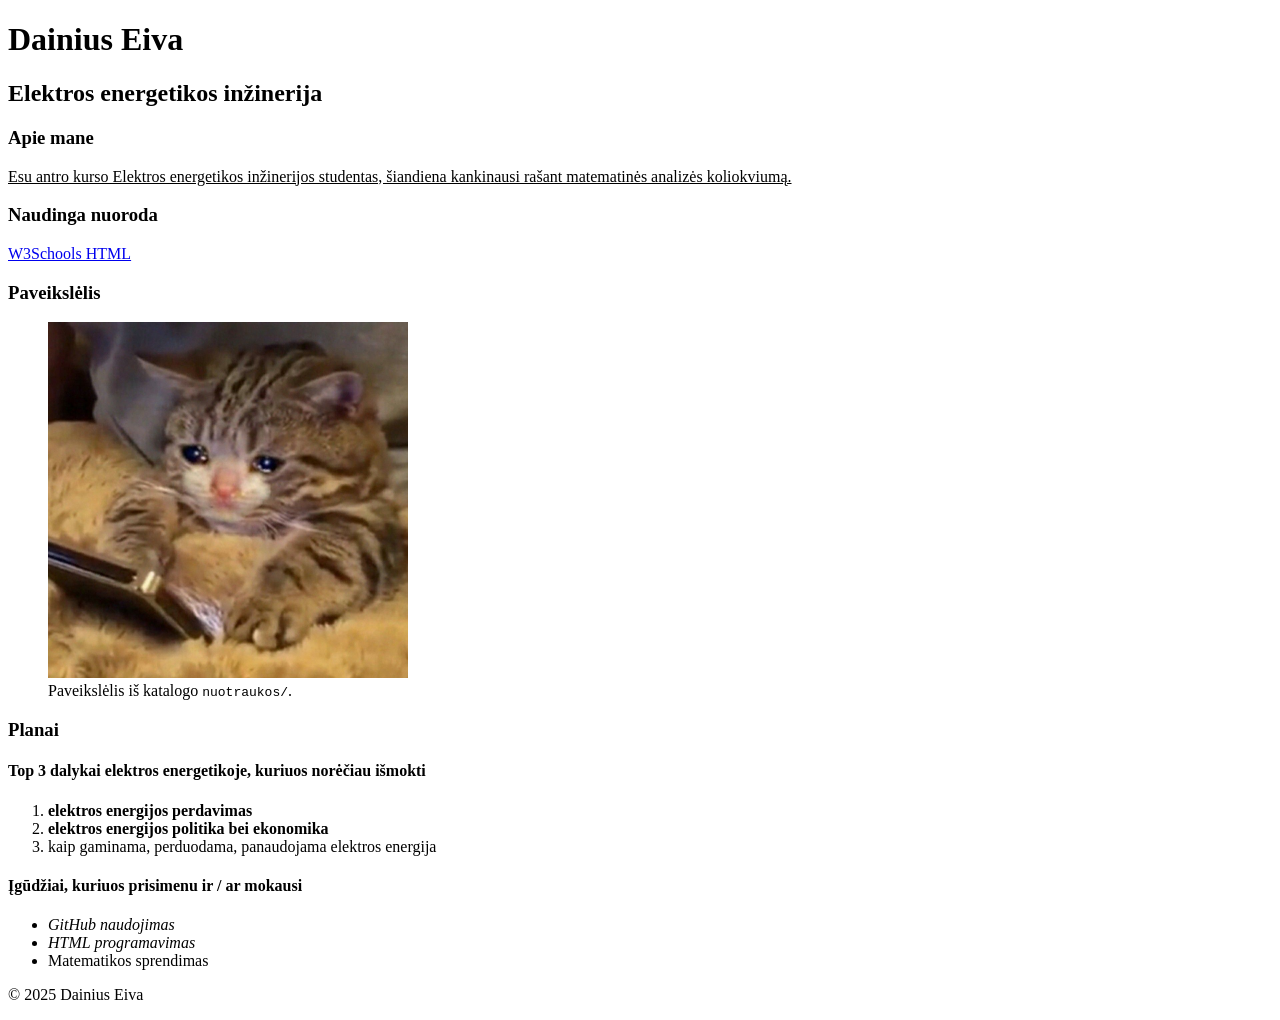
<file: index_7.html>
<!-- Dainius Eiva EEF-24 -->
<!DOCTYPE html>
<html lang="lt">
<head>
  <meta charset="UTF-8">
  <meta name="viewport" content="width=device-width, initial-scale=1.0">
  <title>Dainius Eiva</title>
</head>
<body>
  <header>
    <h1>Dainius Eiva</h1>
    <h2>Elektros energetikos inžinerija</h2>
  </header>

  <main>
    <section id="apie">
      <h3>Apie mane</h3>
      <!-- 1c -->
      <p><u>Esu antro kurso Elektros energetikos inžinerijos studentas,
        šiandiena kankinausi rašant matematinės analizės koliokviumą.</u></p>
    </section>

    <section id="nuoroda">
      <h3>Naudinga nuoroda</h3>
      <p>
        <a href="https://www.w3schools.com/html/"
           target="_blank" rel="noopener noreferrer"
           title="HTML pamokos">W3Schools HTML</a>
      </p>
    </section>

    <section id="paveikslelis">
      <h3>Paveikslėlis</h3>
      <figure>
        <img src="nuotraukos/sad%20blanket%20cat.jpg" alt="Katė po antklode" width="360">
        <figcaption>Paveikslėlis iš katalogo <code>nuotraukos/</code>.</figcaption>
      </figure>
    </section>

    <section id="sarasai">
      <h3>Planai</h3>

      <h4>Top 3 dalykai elektros energetikoje, kuriuos norėčiau išmokti</h4>
      <!-- 1a -->
      <ol>
        <li><strong>elektros energijos perdavimas</strong></li>
        <li><b>elektros energijos politika bei ekonomika</b></li>
        <li>kaip gaminama, perduodama, panaudojama elektros energija</li>
      </ol>

      <h4>Įgūdžiai, kuriuos prisimenu ir / ar mokausi</h4>
      <!-- 1b -->
      <ul>
        <li><em>GitHub naudojimas</em></li>
        <li><i>HTML programavimas</i></li>
        <li>Matematikos sprendimas</li>
      </ul>
    </section>
  </main>

  <footer>
    <p>&copy; 2025 Dainius Eiva</p>
  </footer>
</body>
</html>
</file>
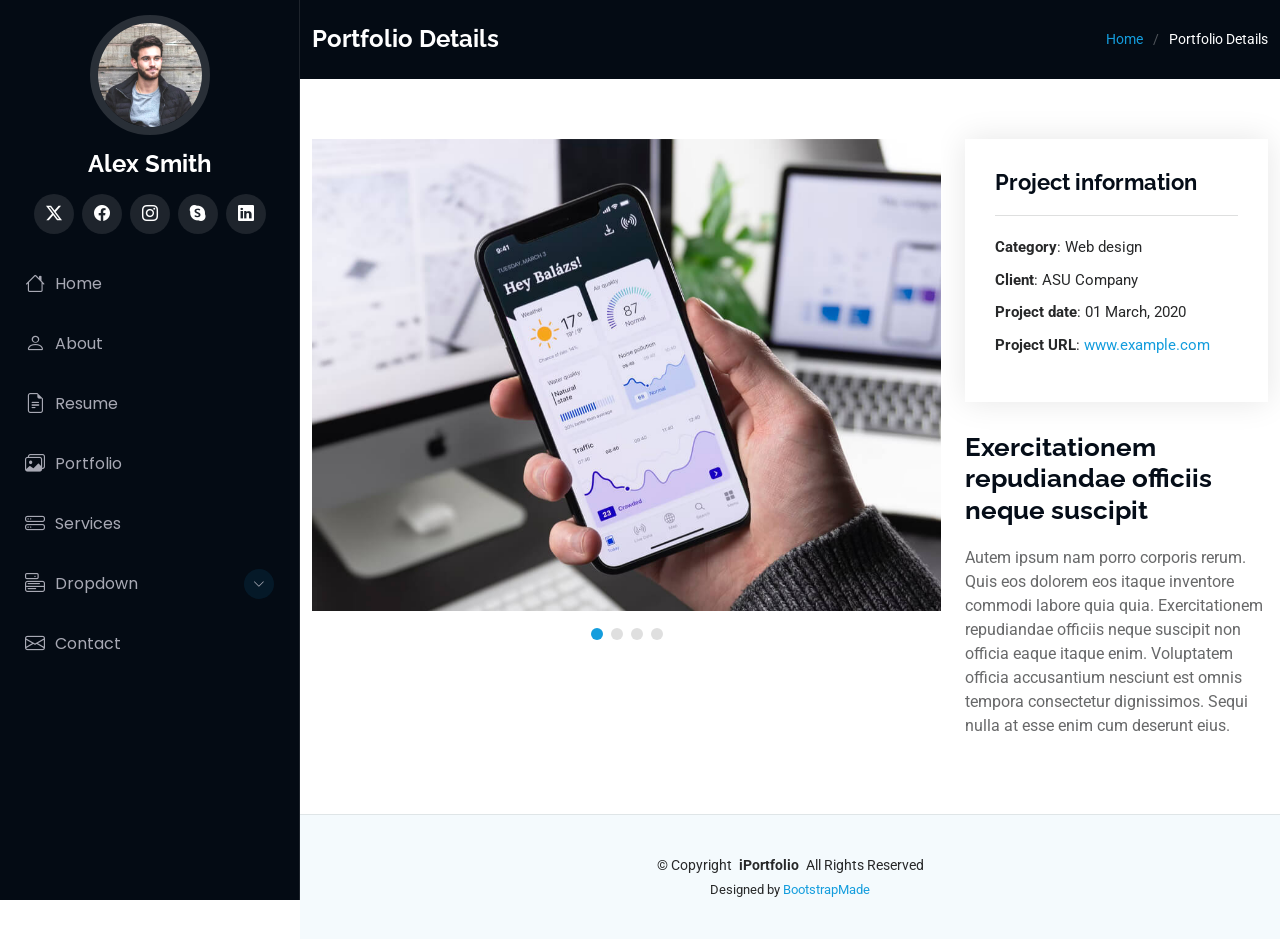
<file: portfolio-details.html>
<!DOCTYPE html>
<html lang="en">

<head>
  <meta charset="utf-8">
  <meta content="width=device-width, initial-scale=1.0" name="viewport">
  <title>Portfolio Details - iPortfolio Bootstrap Template</title>
  <meta content="" name="description">
  <meta content="" name="keywords">

  <!-- Favicons -->
  <link href="assets/img/favicon.png" rel="icon">
  <link href="assets/img/apple-touch-icon.png" rel="apple-touch-icon">

  <!-- Fonts -->
  <link href="https://fonts.googleapis.com" rel="preconnect">
  <link href="https://fonts.gstatic.com" rel="preconnect" crossorigin>
  <link href="https://fonts.googleapis.com/css2?family=Roboto:ital,wght@0,100;0,300;0,400;0,500;0,700;0,900;1,100;1,300;1,400;1,500;1,700;1,900&family=Poppins:ital,wght@0,100;0,200;0,300;0,400;0,500;0,600;0,700;0,800;0,900;1,100;1,200;1,300;1,400;1,500;1,600;1,700;1,800;1,900&family=Raleway:ital,wght@0,100;0,200;0,300;0,400;0,500;0,600;0,700;0,800;0,900;1,100;1,200;1,300;1,400;1,500;1,600;1,700;1,800;1,900&display=swap" rel="stylesheet">

  <!-- Vendor CSS Files -->
  <link href="assets/vendor/bootstrap/css/bootstrap.min.css" rel="stylesheet">
  <link href="assets/vendor/bootstrap-icons/bootstrap-icons.css" rel="stylesheet">
  <link href="assets/vendor/aos/aos.css" rel="stylesheet">
  <link href="assets/vendor/glightbox/css/glightbox.min.css" rel="stylesheet">
  <link href="assets/vendor/swiper/swiper-bundle.min.css" rel="stylesheet">

  <!-- Main CSS File -->
  <link href="assets/css/main.css" rel="stylesheet">

  <!-- =======================================================
  * Template Name: iPortfolio
  * Template URL: https://bootstrapmade.com/iportfolio-bootstrap-portfolio-websites-template/
  * Updated: Jun 29 2024 with Bootstrap v5.3.3
  * Author: BootstrapMade.com
  * License: https://bootstrapmade.com/license/
  ======================================================== -->
</head>

<body class="portfolio-details-page">

  <header id="header" class="header dark-background d-flex flex-column">
    <i class="header-toggle d-xl-none bi bi-list"></i>

    <div class="profile-img">
      <img src="assets/img/my-profile-img.jpg" alt="" class="img-fluid rounded-circle">
    </div>

    <a href="index.html" class="logo d-flex align-items-center justify-content-center">
      <!-- Uncomment the line below if you also wish to use an image logo -->
      <!-- <img src="assets/img/logo.png" alt=""> -->
      <h1 class="sitename">Alex Smith</h1>
    </a>

    <div class="social-links text-center">
      <a href="#" class="twitter"><i class="bi bi-twitter-x"></i></a>
      <a href="#" class="facebook"><i class="bi bi-facebook"></i></a>
      <a href="#" class="instagram"><i class="bi bi-instagram"></i></a>
      <a href="#" class="google-plus"><i class="bi bi-skype"></i></a>
      <a href="#" class="linkedin"><i class="bi bi-linkedin"></i></a>
    </div>

    <nav id="navmenu" class="navmenu">
      <ul>
        <li><a href="#hero"><i class="bi bi-house navicon"></i>Home</a></li>
        <li><a href="#about"><i class="bi bi-person navicon"></i> About</a></li>
        <li><a href="#resume"><i class="bi bi-file-earmark-text navicon"></i> Resume</a></li>
        <li><a href="#portfolio"><i class="bi bi-images navicon"></i> Portfolio</a></li>
        <li><a href="#services"><i class="bi bi-hdd-stack navicon"></i> Services</a></li>
        <li class="dropdown"><a href="#"><i class="bi bi-menu-button navicon"></i> <span>Dropdown</span> <i class="bi bi-chevron-down toggle-dropdown"></i></a>
          <ul>
            <li><a href="#">Dropdown 1</a></li>
            <li class="dropdown"><a href="#"><span>Deep Dropdown</span> <i class="bi bi-chevron-down toggle-dropdown"></i></a>
              <ul>
                <li><a href="#">Deep Dropdown 1</a></li>
                <li><a href="#">Deep Dropdown 2</a></li>
                <li><a href="#">Deep Dropdown 3</a></li>
                <li><a href="#">Deep Dropdown 4</a></li>
                <li><a href="#">Deep Dropdown 5</a></li>
              </ul>
            </li>
            <li><a href="#">Dropdown 2</a></li>
            <li><a href="#">Dropdown 3</a></li>
            <li><a href="#">Dropdown 4</a></li>
          </ul>
        </li>
        <li><a href="#contact"><i class="bi bi-envelope navicon"></i> Contact</a></li>
      </ul>
    </nav>

  </header>

  <main class="main">

    <!-- Page Title -->
    <div class="page-title dark-background">
      <div class="container d-lg-flex justify-content-between align-items-center">
        <h1 class="mb-2 mb-lg-0">Portfolio Details</h1>
        <nav class="breadcrumbs">
          <ol>
            <li><a href="index.html">Home</a></li>
            <li class="current">Portfolio Details</li>
          </ol>
        </nav>
      </div>
    </div><!-- End Page Title -->

    <!-- Portfolio Details Section -->
    <section id="portfolio-details" class="portfolio-details section">

      <div class="container" data-aos="fade-up" data-aos-delay="100">

        <div class="row gy-4">

          <div class="col-lg-8">
            <div class="portfolio-details-slider swiper init-swiper">

              <script type="application/json" class="swiper-config">
                {
                  "loop": true,
                  "speed": 600,
                  "autoplay": {
                    "delay": 5000
                  },
                  "slidesPerView": "auto",
                  "pagination": {
                    "el": ".swiper-pagination",
                    "type": "bullets",
                    "clickable": true
                  }
                }
              </script>

              <div class="swiper-wrapper align-items-center">

                <div class="swiper-slide">
                  <img src="assets/img/portfolio/app-1.jpg" alt="">
                </div>

                <div class="swiper-slide">
                  <img src="assets/img/portfolio/product-1.jpg" alt="">
                </div>

                <div class="swiper-slide">
                  <img src="assets/img/portfolio/branding-1.jpg" alt="">
                </div>

                <div class="swiper-slide">
                  <img src="assets/img/portfolio/books-1.jpg" alt="">
                </div>

              </div>
              <div class="swiper-pagination"></div>
            </div>
          </div>

          <div class="col-lg-4">
            <div class="portfolio-info" data-aos="fade-up" data-aos-delay="200">
              <h3>Project information</h3>
              <ul>
                <li><strong>Category</strong>: Web design</li>
                <li><strong>Client</strong>: ASU Company</li>
                <li><strong>Project date</strong>: 01 March, 2020</li>
                <li><strong>Project URL</strong>: <a href="#">www.example.com</a></li>
              </ul>
            </div>
            <div class="portfolio-description" data-aos="fade-up" data-aos-delay="300">
              <h2>Exercitationem repudiandae officiis neque suscipit</h2>
              <p>
                Autem ipsum nam porro corporis rerum. Quis eos dolorem eos itaque inventore commodi labore quia quia. Exercitationem repudiandae officiis neque suscipit non officia eaque itaque enim. Voluptatem officia accusantium nesciunt est omnis tempora consectetur dignissimos. Sequi nulla at esse enim cum deserunt eius.
              </p>
            </div>
          </div>

        </div>

      </div>

    </section><!-- /Portfolio Details Section -->

  </main>

  <footer id="footer" class="footer position-relative light-background">

    <div class="container">
      <div class="copyright text-center ">
        <p>© <span>Copyright</span> <strong class="px-1 sitename">iPortfolio</strong> <span>All Rights Reserved</span></p>
      </div>
      <div class="credits">
        <!-- All the links in the footer should remain intact. -->
        <!-- You can delete the links only if you've purchased the pro version. -->
        <!-- Licensing information: https://bootstrapmade.com/license/ -->
        <!-- Purchase the pro version with working PHP/AJAX contact form: [buy-url] -->
        Designed by <a href="https://bootstrapmade.com/">BootstrapMade</a>
      </div>
    </div>

  </footer>

  <!-- Scroll Top -->
  <a href="#" id="scroll-top" class="scroll-top d-flex align-items-center justify-content-center"><i class="bi bi-arrow-up-short"></i></a>

  <!-- Preloader -->
  <div id="preloader"></div>

  <!-- Vendor JS Files -->
  <script src="assets/vendor/bootstrap/js/bootstrap.bundle.min.js"></script>
  <script src="assets/vendor/php-email-form/validate.js"></script>
  <script src="assets/vendor/aos/aos.js"></script>
  <script src="assets/vendor/typed.js/typed.umd.js"></script>
  <script src="assets/vendor/purecounter/purecounter_vanilla.js"></script>
  <script src="assets/vendor/waypoints/noframework.waypoints.js"></script>
  <script src="assets/vendor/glightbox/js/glightbox.min.js"></script>
  <script src="assets/vendor/imagesloaded/imagesloaded.pkgd.min.js"></script>
  <script src="assets/vendor/isotope-layout/isotope.pkgd.min.js"></script>
  <script src="assets/vendor/swiper/swiper-bundle.min.js"></script>

  <!-- Main JS File -->
  <script src="assets/js/main.js"></script>

</body>

</html>
</file>
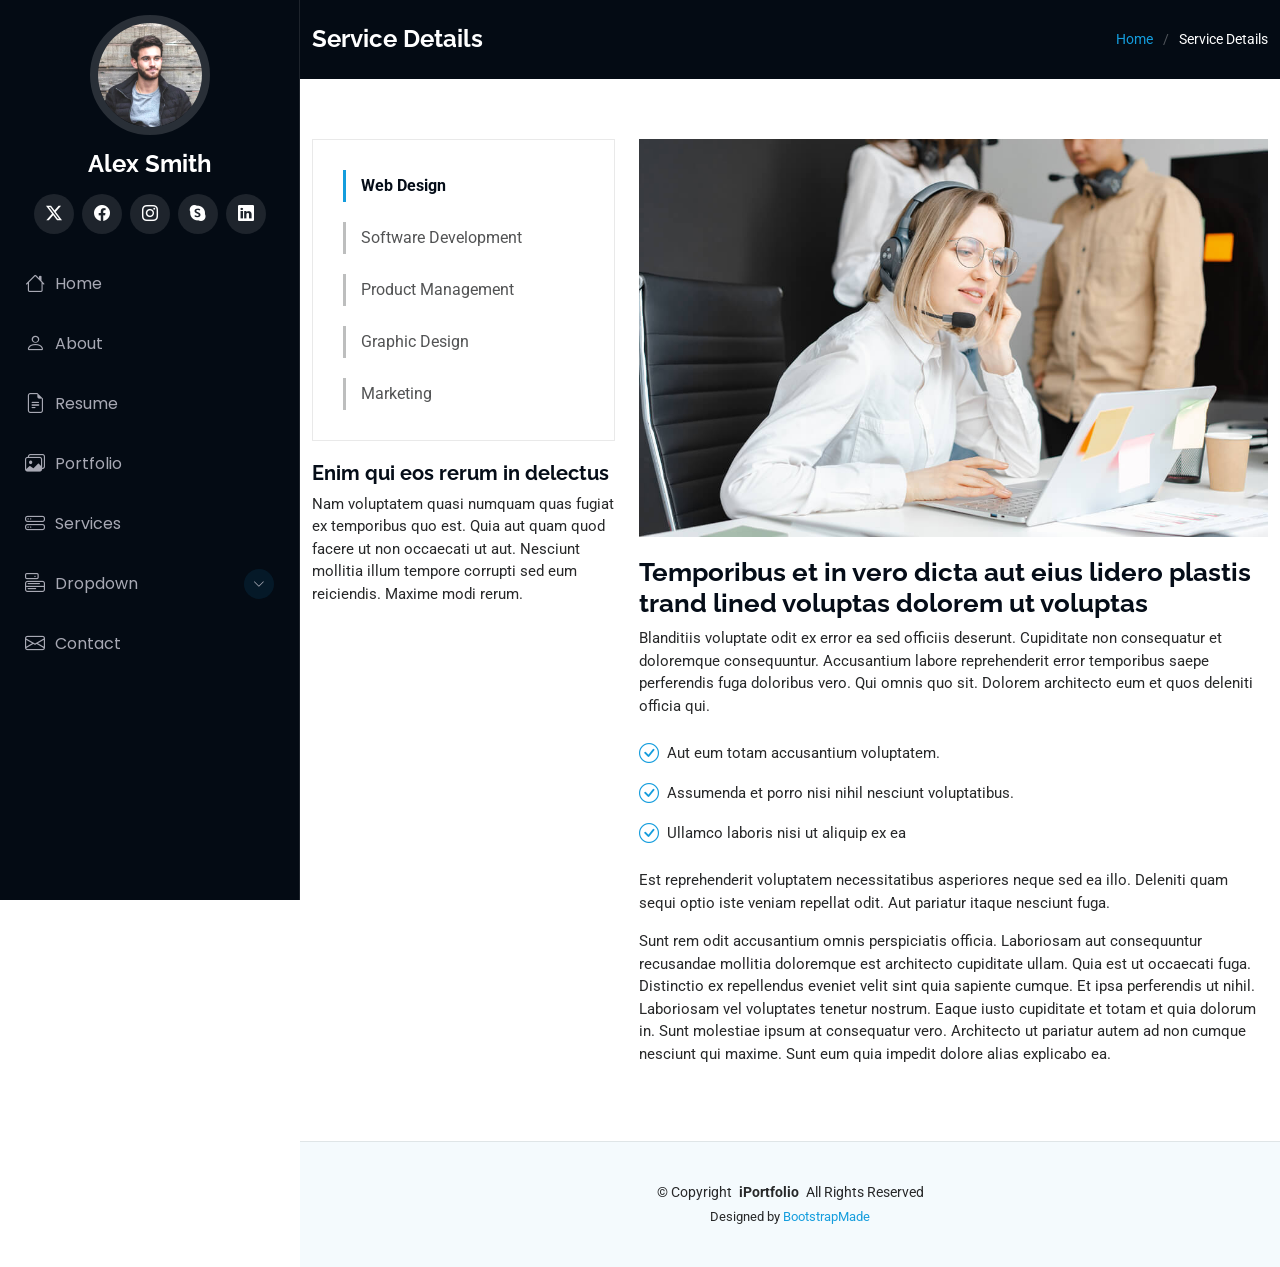
<file: service-details.html>
<!DOCTYPE html>
<html lang="en">

<head>
  <meta charset="utf-8">
  <meta content="width=device-width, initial-scale=1.0" name="viewport">
  <title>Service Details - iPortfolio Bootstrap Template</title>
  <meta content="" name="description">
  <meta content="" name="keywords">

  <!-- Favicons -->
  <link href="assets/img/favicon.png" rel="icon">
  <link href="assets/img/apple-touch-icon.png" rel="apple-touch-icon">

  <!-- Fonts -->
  <link href="https://fonts.googleapis.com" rel="preconnect">
  <link href="https://fonts.gstatic.com" rel="preconnect" crossorigin>
  <link href="https://fonts.googleapis.com/css2?family=Roboto:ital,wght@0,100;0,300;0,400;0,500;0,700;0,900;1,100;1,300;1,400;1,500;1,700;1,900&family=Poppins:ital,wght@0,100;0,200;0,300;0,400;0,500;0,600;0,700;0,800;0,900;1,100;1,200;1,300;1,400;1,500;1,600;1,700;1,800;1,900&family=Raleway:ital,wght@0,100;0,200;0,300;0,400;0,500;0,600;0,700;0,800;0,900;1,100;1,200;1,300;1,400;1,500;1,600;1,700;1,800;1,900&display=swap" rel="stylesheet">

  <!-- Vendor CSS Files -->
  <link href="assets/vendor/bootstrap/css/bootstrap.min.css" rel="stylesheet">
  <link href="assets/vendor/bootstrap-icons/bootstrap-icons.css" rel="stylesheet">
  <link href="assets/vendor/aos/aos.css" rel="stylesheet">
  <link href="assets/vendor/glightbox/css/glightbox.min.css" rel="stylesheet">
  <link href="assets/vendor/swiper/swiper-bundle.min.css" rel="stylesheet">

  <!-- Main CSS File -->
  <link href="assets/css/main.css" rel="stylesheet">

  <!-- =======================================================
  * Template Name: iPortfolio
  * Template URL: https://bootstrapmade.com/iportfolio-bootstrap-portfolio-websites-template/
  * Updated: Jun 29 2024 with Bootstrap v5.3.3
  * Author: BootstrapMade.com
  * License: https://bootstrapmade.com/license/
  ======================================================== -->
</head>

<body class="service-details-page">

  <header id="header" class="header dark-background d-flex flex-column">
    <i class="header-toggle d-xl-none bi bi-list"></i>

    <div class="profile-img">
      <img src="assets/img/my-profile-img.jpg" alt="" class="img-fluid rounded-circle">
    </div>

    <a href="index.html" class="logo d-flex align-items-center justify-content-center">
      <!-- Uncomment the line below if you also wish to use an image logo -->
      <!-- <img src="assets/img/logo.png" alt=""> -->
      <h1 class="sitename">Alex Smith</h1>
    </a>

    <div class="social-links text-center">
      <a href="#" class="twitter"><i class="bi bi-twitter-x"></i></a>
      <a href="#" class="facebook"><i class="bi bi-facebook"></i></a>
      <a href="#" class="instagram"><i class="bi bi-instagram"></i></a>
      <a href="#" class="google-plus"><i class="bi bi-skype"></i></a>
      <a href="#" class="linkedin"><i class="bi bi-linkedin"></i></a>
    </div>

    <nav id="navmenu" class="navmenu">
      <ul>
        <li><a href="#hero"><i class="bi bi-house navicon"></i>Home</a></li>
        <li><a href="#about"><i class="bi bi-person navicon"></i> About</a></li>
        <li><a href="#resume"><i class="bi bi-file-earmark-text navicon"></i> Resume</a></li>
        <li><a href="#portfolio"><i class="bi bi-images navicon"></i> Portfolio</a></li>
        <li><a href="#services"><i class="bi bi-hdd-stack navicon"></i> Services</a></li>
        <li class="dropdown"><a href="#"><i class="bi bi-menu-button navicon"></i> <span>Dropdown</span> <i class="bi bi-chevron-down toggle-dropdown"></i></a>
          <ul>
            <li><a href="#">Dropdown 1</a></li>
            <li class="dropdown"><a href="#"><span>Deep Dropdown</span> <i class="bi bi-chevron-down toggle-dropdown"></i></a>
              <ul>
                <li><a href="#">Deep Dropdown 1</a></li>
                <li><a href="#">Deep Dropdown 2</a></li>
                <li><a href="#">Deep Dropdown 3</a></li>
                <li><a href="#">Deep Dropdown 4</a></li>
                <li><a href="#">Deep Dropdown 5</a></li>
              </ul>
            </li>
            <li><a href="#">Dropdown 2</a></li>
            <li><a href="#">Dropdown 3</a></li>
            <li><a href="#">Dropdown 4</a></li>
          </ul>
        </li>
        <li><a href="#contact"><i class="bi bi-envelope navicon"></i> Contact</a></li>
      </ul>
    </nav>

  </header>

  <main class="main">

    <!-- Page Title -->
    <div class="page-title dark-background">
      <div class="container d-lg-flex justify-content-between align-items-center">
        <h1 class="mb-2 mb-lg-0">Service Details</h1>
        <nav class="breadcrumbs">
          <ol>
            <li><a href="index.html">Home</a></li>
            <li class="current">Service Details</li>
          </ol>
        </nav>
      </div>
    </div><!-- End Page Title -->

    <!-- Service Details Section -->
    <section id="service-details" class="service-details section">

      <div class="container">

        <div class="row gy-4">

          <div class="col-lg-4" data-aos="fade-up" data-aos-delay="100">
            <div class="services-list">
              <a href="#" class="active">Web Design</a>
              <a href="#">Software Development</a>
              <a href="#">Product Management</a>
              <a href="#">Graphic Design</a>
              <a href="#">Marketing</a>
            </div>

            <h4>Enim qui eos rerum in delectus</h4>
            <p>Nam voluptatem quasi numquam quas fugiat ex temporibus quo est. Quia aut quam quod facere ut non occaecati ut aut. Nesciunt mollitia illum tempore corrupti sed eum reiciendis. Maxime modi rerum.</p>
          </div>

          <div class="col-lg-8" data-aos="fade-up" data-aos-delay="200">
            <img src="assets/img/services.jpg" alt="" class="img-fluid services-img">
            <h3>Temporibus et in vero dicta aut eius lidero plastis trand lined voluptas dolorem ut voluptas</h3>
            <p>
              Blanditiis voluptate odit ex error ea sed officiis deserunt. Cupiditate non consequatur et doloremque consequuntur. Accusantium labore reprehenderit error temporibus saepe perferendis fuga doloribus vero. Qui omnis quo sit. Dolorem architecto eum et quos deleniti officia qui.
            </p>
            <ul>
              <li><i class="bi bi-check-circle"></i> <span>Aut eum totam accusantium voluptatem.</span></li>
              <li><i class="bi bi-check-circle"></i> <span>Assumenda et porro nisi nihil nesciunt voluptatibus.</span></li>
              <li><i class="bi bi-check-circle"></i> <span>Ullamco laboris nisi ut aliquip ex ea</span></li>
            </ul>
            <p>
              Est reprehenderit voluptatem necessitatibus asperiores neque sed ea illo. Deleniti quam sequi optio iste veniam repellat odit. Aut pariatur itaque nesciunt fuga.
            </p>
            <p>
              Sunt rem odit accusantium omnis perspiciatis officia. Laboriosam aut consequuntur recusandae mollitia doloremque est architecto cupiditate ullam. Quia est ut occaecati fuga. Distinctio ex repellendus eveniet velit sint quia sapiente cumque. Et ipsa perferendis ut nihil. Laboriosam vel voluptates tenetur nostrum. Eaque iusto cupiditate et totam et quia dolorum in. Sunt molestiae ipsum at consequatur vero. Architecto ut pariatur autem ad non cumque nesciunt qui maxime. Sunt eum quia impedit dolore alias explicabo ea.
            </p>
          </div>

        </div>

      </div>

    </section><!-- /Service Details Section -->

  </main>

  <footer id="footer" class="footer position-relative light-background">

    <div class="container">
      <div class="copyright text-center ">
        <p>© <span>Copyright</span> <strong class="px-1 sitename">iPortfolio</strong> <span>All Rights Reserved</span></p>
      </div>
      <div class="credits">
        <!-- All the links in the footer should remain intact. -->
        <!-- You can delete the links only if you've purchased the pro version. -->
        <!-- Licensing information: https://bootstrapmade.com/license/ -->
        <!-- Purchase the pro version with working PHP/AJAX contact form: [buy-url] -->
        Designed by <a href="https://bootstrapmade.com/">BootstrapMade</a>
      </div>
    </div>

  </footer>

  <!-- Scroll Top -->
  <a href="#" id="scroll-top" class="scroll-top d-flex align-items-center justify-content-center"><i class="bi bi-arrow-up-short"></i></a>

  <!-- Preloader -->
  <div id="preloader"></div>

  <!-- Vendor JS Files -->
  <script src="assets/vendor/bootstrap/js/bootstrap.bundle.min.js"></script>
  <script src="assets/vendor/php-email-form/validate.js"></script>
  <script src="assets/vendor/aos/aos.js"></script>
  <script src="assets/vendor/typed.js/typed.umd.js"></script>
  <script src="assets/vendor/purecounter/purecounter_vanilla.js"></script>
  <script src="assets/vendor/waypoints/noframework.waypoints.js"></script>
  <script src="assets/vendor/glightbox/js/glightbox.min.js"></script>
  <script src="assets/vendor/imagesloaded/imagesloaded.pkgd.min.js"></script>
  <script src="assets/vendor/isotope-layout/isotope.pkgd.min.js"></script>
  <script src="assets/vendor/swiper/swiper-bundle.min.js"></script>

  <!-- Main JS File -->
  <script src="assets/js/main.js"></script>

</body>

</html>
</file>
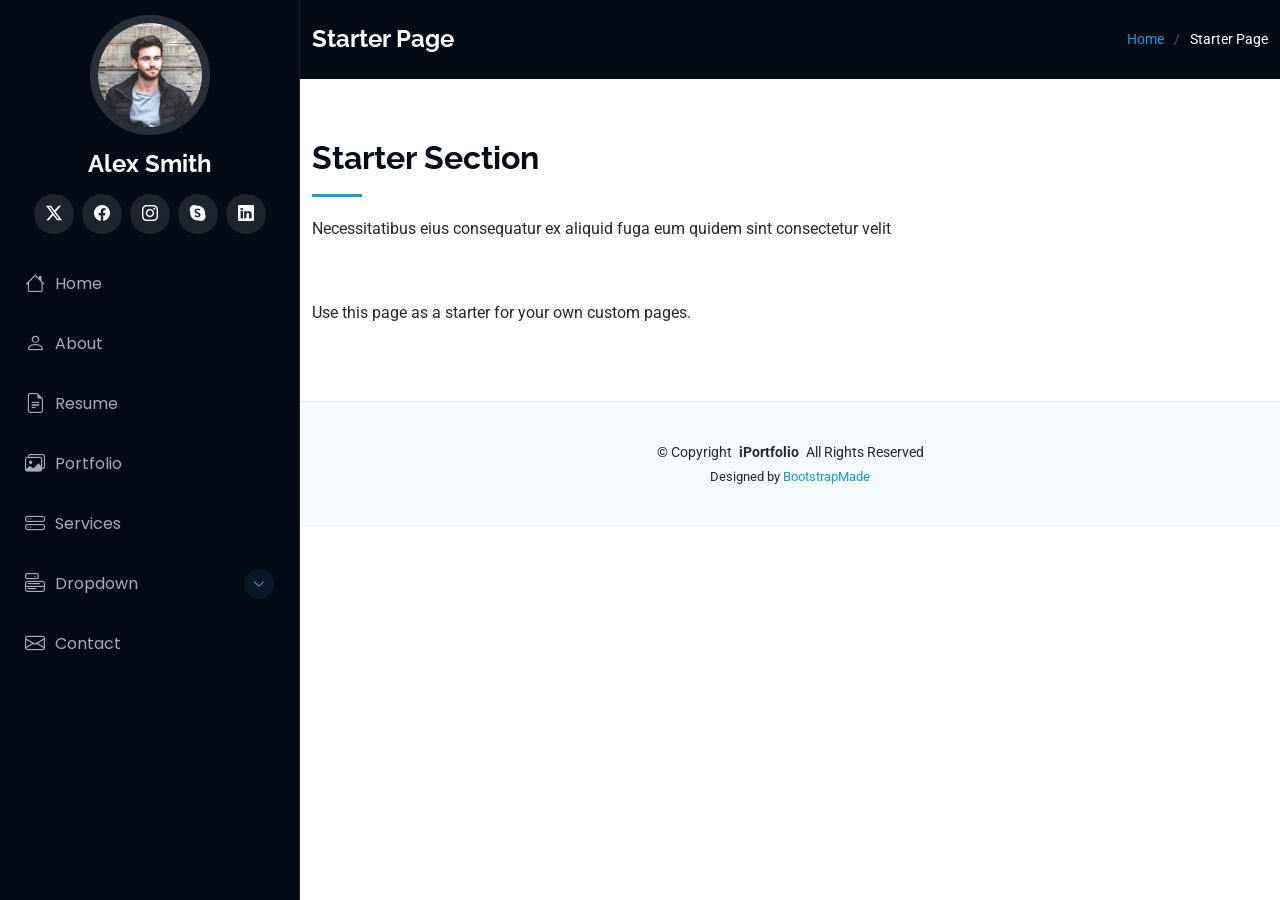
<file: starter-page.html>
<!DOCTYPE html>
<html lang="en">

<head>
  <meta charset="utf-8">
  <meta content="width=device-width, initial-scale=1.0" name="viewport">
  <title>Starter Page - iPortfolio Bootstrap Template</title>
  <meta content="" name="description">
  <meta content="" name="keywords">

  <!-- Favicons -->
  <link href="assets/img/favicon.png" rel="icon">
  <link href="assets/img/apple-touch-icon.png" rel="apple-touch-icon">

  <!-- Fonts -->
  <link href="https://fonts.googleapis.com" rel="preconnect">
  <link href="https://fonts.gstatic.com" rel="preconnect" crossorigin>
  <link href="https://fonts.googleapis.com/css2?family=Roboto:ital,wght@0,100;0,300;0,400;0,500;0,700;0,900;1,100;1,300;1,400;1,500;1,700;1,900&family=Poppins:ital,wght@0,100;0,200;0,300;0,400;0,500;0,600;0,700;0,800;0,900;1,100;1,200;1,300;1,400;1,500;1,600;1,700;1,800;1,900&family=Raleway:ital,wght@0,100;0,200;0,300;0,400;0,500;0,600;0,700;0,800;0,900;1,100;1,200;1,300;1,400;1,500;1,600;1,700;1,800;1,900&display=swap" rel="stylesheet">

  <!-- Vendor CSS Files -->
  <link href="assets/vendor/bootstrap/css/bootstrap.min.css" rel="stylesheet">
  <link href="assets/vendor/bootstrap-icons/bootstrap-icons.css" rel="stylesheet">
  <link href="assets/vendor/aos/aos.css" rel="stylesheet">
  <link href="assets/vendor/glightbox/css/glightbox.min.css" rel="stylesheet">
  <link href="assets/vendor/swiper/swiper-bundle.min.css" rel="stylesheet">

  <!-- Main CSS File -->
  <link href="assets/css/main.css" rel="stylesheet">

  <!-- =======================================================
  * Template Name: iPortfolio
  * Template URL: https://bootstrapmade.com/iportfolio-bootstrap-portfolio-websites-template/
  * Updated: Jun 29 2024 with Bootstrap v5.3.3
  * Author: BootstrapMade.com
  * License: https://bootstrapmade.com/license/
  ======================================================== -->
</head>

<body class="starter-page-page">

  <header id="header" class="header dark-background d-flex flex-column">
    <i class="header-toggle d-xl-none bi bi-list"></i>

    <div class="profile-img">
      <img src="assets/img/my-profile-img.jpg" alt="" class="img-fluid rounded-circle">
    </div>

    <a href="index.html" class="logo d-flex align-items-center justify-content-center">
      <!-- Uncomment the line below if you also wish to use an image logo -->
      <!-- <img src="assets/img/logo.png" alt=""> -->
      <h1 class="sitename">Alex Smith</h1>
    </a>

    <div class="social-links text-center">
      <a href="#" class="twitter"><i class="bi bi-twitter-x"></i></a>
      <a href="#" class="facebook"><i class="bi bi-facebook"></i></a>
      <a href="#" class="instagram"><i class="bi bi-instagram"></i></a>
      <a href="#" class="google-plus"><i class="bi bi-skype"></i></a>
      <a href="#" class="linkedin"><i class="bi bi-linkedin"></i></a>
    </div>

    <nav id="navmenu" class="navmenu">
      <ul>
        <li><a href="#hero"><i class="bi bi-house navicon"></i>Home</a></li>
        <li><a href="#about"><i class="bi bi-person navicon"></i> About</a></li>
        <li><a href="#resume"><i class="bi bi-file-earmark-text navicon"></i> Resume</a></li>
        <li><a href="#portfolio"><i class="bi bi-images navicon"></i> Portfolio</a></li>
        <li><a href="#services"><i class="bi bi-hdd-stack navicon"></i> Services</a></li>
        <li class="dropdown"><a href="#"><i class="bi bi-menu-button navicon"></i> <span>Dropdown</span> <i class="bi bi-chevron-down toggle-dropdown"></i></a>
          <ul>
            <li><a href="#">Dropdown 1</a></li>
            <li class="dropdown"><a href="#"><span>Deep Dropdown</span> <i class="bi bi-chevron-down toggle-dropdown"></i></a>
              <ul>
                <li><a href="#">Deep Dropdown 1</a></li>
                <li><a href="#">Deep Dropdown 2</a></li>
                <li><a href="#">Deep Dropdown 3</a></li>
                <li><a href="#">Deep Dropdown 4</a></li>
                <li><a href="#">Deep Dropdown 5</a></li>
              </ul>
            </li>
            <li><a href="#">Dropdown 2</a></li>
            <li><a href="#">Dropdown 3</a></li>
            <li><a href="#">Dropdown 4</a></li>
          </ul>
        </li>
        <li><a href="#contact"><i class="bi bi-envelope navicon"></i> Contact</a></li>
      </ul>
    </nav>

  </header>

  <main class="main">

    <!-- Page Title -->
    <div class="page-title dark-background">
      <div class="container d-lg-flex justify-content-between align-items-center">
        <h1 class="mb-2 mb-lg-0">Starter Page</h1>
        <nav class="breadcrumbs">
          <ol>
            <li><a href="index.html">Home</a></li>
            <li class="current">Starter Page</li>
          </ol>
        </nav>
      </div>
    </div><!-- End Page Title -->

    <!-- Starter Section Section -->
    <section id="starter-section" class="starter-section section">

      <!-- Section Title -->
      <div class="container section-title" data-aos="fade-up">
        <h2>Starter Section</h2>
        <p>Necessitatibus eius consequatur ex aliquid fuga eum quidem sint consectetur velit</p>
      </div><!-- End Section Title -->

      <div class="container" data-aos="fade-up">
        <p>Use this page as a starter for your own custom pages.</p>
      </div>

    </section><!-- /Starter Section Section -->

  </main>

  <footer id="footer" class="footer position-relative light-background">

    <div class="container">
      <div class="copyright text-center ">
        <p>© <span>Copyright</span> <strong class="px-1 sitename">iPortfolio</strong> <span>All Rights Reserved</span></p>
      </div>
      <div class="credits">
        <!-- All the links in the footer should remain intact. -->
        <!-- You can delete the links only if you've purchased the pro version. -->
        <!-- Licensing information: https://bootstrapmade.com/license/ -->
        <!-- Purchase the pro version with working PHP/AJAX contact form: [buy-url] -->
        Designed by <a href="https://bootstrapmade.com/">BootstrapMade</a>
      </div>
    </div>

  </footer>

  <!-- Scroll Top -->
  <a href="#" id="scroll-top" class="scroll-top d-flex align-items-center justify-content-center"><i class="bi bi-arrow-up-short"></i></a>

  <!-- Preloader -->
  <div id="preloader"></div>

  <!-- Vendor JS Files -->
  <script src="assets/vendor/bootstrap/js/bootstrap.bundle.min.js"></script>
  <script src="assets/vendor/php-email-form/validate.js"></script>
  <script src="assets/vendor/aos/aos.js"></script>
  <script src="assets/vendor/typed.js/typed.umd.js"></script>
  <script src="assets/vendor/purecounter/purecounter_vanilla.js"></script>
  <script src="assets/vendor/waypoints/noframework.waypoints.js"></script>
  <script src="assets/vendor/glightbox/js/glightbox.min.js"></script>
  <script src="assets/vendor/imagesloaded/imagesloaded.pkgd.min.js"></script>
  <script src="assets/vendor/isotope-layout/isotope.pkgd.min.js"></script>
  <script src="assets/vendor/swiper/swiper-bundle.min.js"></script>

  <!-- Main JS File -->
  <script src="assets/js/main.js"></script>

</body>

</html>
</file>
<file: assets/css/main.css>
/**
* Template Name: iPortfolio
* Template URL: https://bootstrapmade.com/iportfolio-bootstrap-portfolio-websites-template/
* Updated: Jun 29 2024 with Bootstrap v5.3.3
* Author: BootstrapMade.com
* License: https://bootstrapmade.com/license/
*/

/*--------------------------------------------------------------
# Font & Color Variables
# Help: https://bootstrapmade.com/color-system/
--------------------------------------------------------------*/
/* Fonts */
:root {
  --default-font: "Roboto",  system-ui, -apple-system, "Segoe UI", Roboto, "Helvetica Neue", Arial, "Noto Sans", "Liberation Sans", sans-serif, "Apple Color Emoji", "Segoe UI Emoji", "Segoe UI Symbol", "Noto Color Emoji";
  --heading-font: "Raleway",  sans-serif;
  --nav-font: "Poppins",  sans-serif;
}

/* Global Colors - The following color variables are used throughout the website. Updating them here will change the color scheme of the entire website */
:root { 
  --background-color: #ffffff; /* Background color for the entire website, including individual sections */
  --default-color: #272829; /* Default color used for the majority of the text content across the entire website */
  --heading-color: #050d18; /* Color for headings, subheadings and title throughout the website */
  --accent-color: #149ddd; /* Accent color that represents your brand on the website. It's used for buttons, links, and other elements that need to stand out */
  --surface-color: #ffffff; /* The surface color is used as a background of boxed elements within sections, such as cards, icon boxes, or other elements that require a visual separation from the global background. */
  --contrast-color: #ffffff; /* Contrast color for text, ensuring readability against backgrounds of accent, heading, or default colors. */
}

/* Nav Menu Colors - The following color variables are used specifically for the navigation menu. They are separate from the global colors to allow for more customization options */
:root {
  --nav-color: #a8a9b4;  /* The default color of the main navmenu links */
  --nav-hover-color: #ffffff; /* Applied to main navmenu links when they are hovered over or active */
  --nav-mobile-background-color: #040b14; /* Used as the background color for mobile navigation menu */
  --nav-dropdown-background-color: #040b14; /* Used as the background color for dropdown items that appear when hovering over primary navigation items */
  --nav-dropdown-color: #a8a9b4; /* Used for navigation links of the dropdown items in the navigation menu. */
  --nav-dropdown-hover-color: #ffffff; /* Similar to --nav-hover-color, this color is applied to dropdown navigation links when they are hovered over. */
}

/* Color Presets - These classes override global colors when applied to any section or element, providing reuse of the sam color scheme. */

.light-background {
  --background-color: #f4fafd;
  --surface-color: #ffffff;
}

.dark-background {
  --background-color: #040b14;
  --default-color: #ffffff;
  --heading-color: #ffffff;
  --surface-color: #151f2b;
  --contrast-color: #ffffff;
}

/* Smooth scroll */
:root {
  scroll-behavior: smooth;
}

/*--------------------------------------------------------------
# General Styling & Shared Classes
--------------------------------------------------------------*/
body {
  color: var(--default-color);
  background-color: var(--background-color);
  font-family: var(--default-font);
}

a {
  color: var(--accent-color);
  text-decoration: none;
  transition: 0.3s;
}

a:hover {
  color: color-mix(in srgb, var(--accent-color), transparent 25%);
  text-decoration: none;
}

h1,
h2,
h3,
h4,
h5,
h6 {
  color: var(--heading-color);
  font-family: var(--heading-font);
}

/* PHP Email Form Messages
------------------------------*/
.php-email-form .error-message {
  display: none;
  background: #df1529;
  color: #ffffff;
  text-align: left;
  padding: 15px;
  margin-bottom: 24px;
  font-weight: 600;
}

.php-email-form .sent-message {
  display: none;
  color: #ffffff;
  background: #059652;
  text-align: center;
  padding: 15px;
  margin-bottom: 24px;
  font-weight: 600;
}

.php-email-form .loading {
  display: none;
  background: var(--surface-color);
  text-align: center;
  padding: 15px;
  margin-bottom: 24px;
}

.php-email-form .loading:before {
  content: "";
  display: inline-block;
  border-radius: 50%;
  width: 24px;
  height: 24px;
  margin: 0 10px -6px 0;
  border: 3px solid var(--accent-color);
  border-top-color: var(--surface-color);
  animation: php-email-form-loading 1s linear infinite;
}

@keyframes php-email-form-loading {
  0% {
    transform: rotate(0deg);
  }

  100% {
    transform: rotate(360deg);
  }
}

/*--------------------------------------------------------------
# Global Header
--------------------------------------------------------------*/
.header {
  color: var(--default-color);
  background-color: var(--background-color);
  position: fixed;
  top: 0;
  left: 0;
  bottom: 0;
  padding: 0 15px;
  width: 300px;
  transition: all ease-in-out 0.3s;
  overflow-y: auto;
  z-index: 997;
  border-right: 1px solid color-mix(in srgb, var(--default-color), transparent 90%);
}

.header .profile-img img {
  margin: 15px auto;
  display: block;
  width: 120px;
  border: 8px solid color-mix(in srgb, var(--default-color), transparent 85%);
}

.header .logo {
  line-height: 1;
  margin-bottom: 15px;
}

.header .logo img {
  max-height: 32px;
  margin-right: 8px;
}

.header .logo h1 {
  font-size: 24px;
  margin: 0;
  font-weight: 700;
  color: var(--heading-color);
}

.header .social-links {
  margin: 0 0 20px 0;
}

.header .social-links a {
  font-size: 16px;
  display: inline-flex;
  align-items: center;
  justify-content: center;
  background: color-mix(in srgb, var(--default-color), transparent 90%);
  color: var(--default-color);
  margin: 0 2px;
  border-radius: 50%;
  text-align: center;
  width: 40px;
  height: 40px;
  transition: 0.3s;
}

.header .social-links a:hover {
  color: var(--contrast-color);
  background: var(--accent-color);
}

@media (min-width: 1200px) {

  .header~main,
  .header~#footer {
    margin-left: 300px;
  }
}

@media (max-width: 1199px) {
  .header {
    left: -100%;
  }
}

.header.header-show {
  left: 0;
}

.header .header-toggle {
  color: var(--contrast-color);
  background-color: var(--accent-color);
  font-size: 22px;
  display: flex;
  align-items: center;
  justify-content: center;
  width: 40px;
  height: 40px;
  border-radius: 50%;
  cursor: pointer;
  position: fixed;
  top: 15px;
  right: 15px;
  z-index: 9999;
  transition: background-color 0.3s;
}

.header .header-toggle:hover {
  color: var(--contrast-color);
  background-color: color-mix(in srgb, var(--accent-color) 90%, white 15%);
}

/*--------------------------------------------------------------
# Navigation Menu
--------------------------------------------------------------*/
.mobile-nav-toggle {
  display: none;
}

.navmenu {
  padding: 0;
  z-index: 9997;
}

.navmenu ul {
  list-style: none;
  padding: 0 0 20px 0;
  margin: 0;
}

.navmenu a,
.navmenu a:focus {
  color: var(--nav-color);
  padding: 15px 10px;
  font-family: var(--nav-font);
  font-size: 16px;
  font-weight: 400;
  display: flex;
  align-items: center;
  white-space: nowrap;
  transition: 0.3s;
  width: 100%;
}

.navmenu a .navicon,
.navmenu a:focus .navicon {
  font-size: 20px;
  margin-right: 10px;
}

.navmenu a .toggle-dropdown,
.navmenu a:focus .toggle-dropdown {
  font-size: 12px;
  line-height: 0;
  margin-left: auto;
  width: 30px;
  height: 30px;
  display: flex;
  align-items: center;
  justify-content: center;
  border-radius: 50%;
  transition: 0.3s;
  flex-shrink: 0;
  background-color: color-mix(in srgb, var(--accent-color), transparent 90%);
}

.navmenu a .toggle-dropdown:hover,
.navmenu a:focus .toggle-dropdown:hover {
  background-color: var(--accent-color);
  color: var(--contrast-color);
}

.navmenu a:hover,
.navmenu .active,
.navmenu .active:focus {
  color: var(--nav-hover-color);
}

.navmenu a:hover .navicon,
.navmenu .active .navicon,
.navmenu .active:focus .navicon {
  color: var(--accent-color);
}

.navmenu .active .toggle-dropdown,
.navmenu .active:focus .toggle-dropdown {
  background-color: var(--accent-color);
  color: var(--contrast-color);
  transform: rotate(180deg);
}

.navmenu .dropdown {
  display: block;
}

.navmenu .dropdown a,
.navmenu .dropdown a:focus {
  color: --nav-dropdown-color;
}

.navmenu .dropdown a:hover,
.navmenu .dropdown .active,
.navmenu .dropdown .active:focus {
  color: var(--nav-dropdown-hover-color);
}

.navmenu .dropdown ul {
  position: static;
  display: none;
  z-index: 99;
  padding: 5px 10px;
  margin: 5px 10px;
  background-color: var(--nav-dropdown-background-color);
  border: 1px solid color-mix(in srgb, var(--default-color), transparent 90%);
  box-shadow: none;
  transition: all 0.5s ease-in-out;
}

.navmenu .dropdown ul ul {
  background-color: rgba(33, 37, 41, 0.1);
}

.navmenu .dropdown>.dropdown-active {
  display: block;
  background-color: rgba(33, 37, 41, 0.03);
}

/*--------------------------------------------------------------
# Global Footer
--------------------------------------------------------------*/
.footer {
  color: var(--default-color);
  background-color: var(--background-color);
  font-size: 14px;
  padding: 40px 0;
  position: relative;
  border-top: 1px solid color-mix(in srgb, var(--default-color), transparent 90%);
}

.footer .copyright p {
  margin-bottom: 0;
}

.footer .credits {
  margin-top: 4px;
  font-size: 13px;
  text-align: center;
}

/*--------------------------------------------------------------
# Preloader
--------------------------------------------------------------*/
#preloader {
  position: fixed;
  inset: 0;
  z-index: 999999;
  overflow: hidden;
  background: var(--background-color);
  transition: all 0.6s ease-out;
}

#preloader:before {
  content: "";
  position: fixed;
  top: calc(50% - 30px);
  left: calc(50% - 30px);
  border: 6px solid #ffffff;
  border-color: var(--accent-color) transparent var(--accent-color) transparent;
  border-radius: 50%;
  width: 60px;
  height: 60px;
  animation: animate-preloader 1.5s linear infinite;
}

@keyframes animate-preloader {
  0% {
    transform: rotate(0deg);
  }

  100% {
    transform: rotate(360deg);
  }
}

/*--------------------------------------------------------------
# Scroll Top Button
--------------------------------------------------------------*/
.scroll-top {
  position: fixed;
  visibility: hidden;
  opacity: 0;
  right: 15px;
  bottom: -15px;
  z-index: 99999;
  background-color: var(--accent-color);
  width: 44px;
  height: 44px;
  border-radius: 50px;
  transition: all 0.4s;
}

.scroll-top i {
  font-size: 24px;
  color: var(--contrast-color);
  line-height: 0;
}

.scroll-top:hover {
  background-color: color-mix(in srgb, var(--accent-color), transparent 20%);
  color: var(--contrast-color);
}

.scroll-top.active {
  visibility: visible;
  opacity: 1;
  bottom: 15px;
}

/*--------------------------------------------------------------
# Disable aos animation delay on mobile devices
--------------------------------------------------------------*/
@media screen and (max-width: 768px) {
  [data-aos-delay] {
    transition-delay: 0 !important;
  }
}

/*--------------------------------------------------------------
# Global Page Titles & Breadcrumbs
--------------------------------------------------------------*/
.page-title {
  color: var(--default-color);
  background-color: var(--background-color);
  padding: 25px 0;
  position: relative;
}

.page-title h1 {
  font-size: 24px;
  font-weight: 700;
}

.page-title .breadcrumbs ol {
  display: flex;
  flex-wrap: wrap;
  list-style: none;
  padding: 0;
  margin: 0;
  font-size: 14px;
  font-weight: 400;
}

.page-title .breadcrumbs ol li+li {
  padding-left: 10px;
}

.page-title .breadcrumbs ol li+li::before {
  content: "/";
  display: inline-block;
  padding-right: 10px;
  color: color-mix(in srgb, var(--default-color), transparent 70%);
}

/*--------------------------------------------------------------
# Global Sections
--------------------------------------------------------------*/
section,
.section {
  color: var(--default-color);
  background-color: var(--background-color);
  padding: 60px 0;
  overflow: clip;
}

/*--------------------------------------------------------------
# Global Section Titles
--------------------------------------------------------------*/
.section-title {
  padding-bottom: 60px;
  position: relative;
}

.section-title h2 {
  font-size: 32px;
  font-weight: 700;
  margin-bottom: 20px;
  padding-bottom: 20px;
  position: relative;
}

.section-title h2:after {
  content: "";
  position: absolute;
  display: block;
  width: 50px;
  height: 3px;
  background: var(--accent-color);
  left: 0;
  bottom: 0;
}

.section-title p {
  margin-bottom: 0;
}

/*--------------------------------------------------------------
# Hero Section
--------------------------------------------------------------*/
.hero {
  width: 100%;
  min-height: 100vh;
  position: relative;
  padding: 80px 0;
  display: flex;
  align-items: center;
  justify-content: center;
}

.hero img {
  position: absolute;
  inset: 0;
  display: block;
  width: 100%;
  height: 100%;
  object-fit: cover;
  z-index: 1;
}

.hero:before {
  content: "";
  background: color-mix(in srgb, var(--background-color), transparent 70%);
  position: absolute;
  inset: 0;
  z-index: 2;
}

.hero .container {
  position: relative;
  z-index: 3;
}

.hero h2 {
  margin: 0;
  font-size: 64px;
  font-weight: 700;
}

.hero p {
  margin: 5px 0 0 0;
  font-size: 26px;
}

.hero p span {
  letter-spacing: 1px;
  border-bottom: 2px solid var(--accent-color);
}

.hero .social-links {
  margin-top: 25px;
}

.hero .social-links a {
  font-size: 24px;
  display: inline-block;
  color: color-mix(in srgb, var(--default-color), transparent 50%);
  line-height: 1;
  margin-right: 20px;
  transition: 0.3s;
}

.hero .social-links a:hover {
  color: var(--accent-color);
}

@media (max-width: 768px) {
  .hero h2 {
    font-size: 32px;
  }

  .hero p {
    font-size: 20px;
  }
}

/*--------------------------------------------------------------
# About Section
--------------------------------------------------------------*/
.about .content h2 {
  font-weight: 700;
  font-size: 24px;
}

.about .content ul {
  list-style: none;
  padding: 0;
}

.about .content ul li {
  margin-bottom: 20px;
  display: flex;
  align-items: center;
}

.about .content ul strong {
  margin-right: 10px;
}

.about .content ul i {
  font-size: 16px;
  margin-right: 5px;
  color: var(--accent-color);
  line-height: 0;
}

/*--------------------------------------------------------------
# Stats Section
--------------------------------------------------------------*/
.stats .stats-item {
  padding: 30px;
  width: 100%;
}

.stats .stats-item i {
  color: var(--accent-color);
  display: block;
  font-size: 44px;
  float: left;
  line-height: 0;
}

.stats .stats-item .purecounter {
  color: var(--heading-color);
  font-size: 48px;
  line-height: 40px;
  display: block;
  font-weight: 700;
  margin-left: 60px;
}

.stats .stats-item p {
  color: color-mix(in srgb, var(--default-color), transparent 40%);
  padding: 15px 0 0 0;
  margin: 0 0 0 60px;
  font-family: var(--heading-font);
  font-size: 14px;
}

/*--------------------------------------------------------------
# Skills Section
--------------------------------------------------------------*/
.skills .progress {
  height: 60px;
  display: block;
  background: none;
  border-radius: 0;
}

.skills .progress .skill {
  color: var(--heading-color);
  padding: 0;
  margin: 0 0 6px 0;
  text-transform: uppercase;
  display: block;
  font-weight: 600;
  font-family: var(--heading-font);
}

.skills .progress .skill .val {
  float: right;
  font-style: normal;
}

.skills .progress-bar-wrap {
  background: color-mix(in srgb, var(--default-color), transparent 90%);
  height: 10px;
}

.skills .progress-bar {
  width: 1px;
  height: 10px;
  transition: 0.9s;
  background-color: var(--accent-color);
}

/*--------------------------------------------------------------
# Resume Section
--------------------------------------------------------------*/
.resume .resume-title {
  color: var(--heading-color);
  font-size: 26px;
  font-weight: 700;
  margin-top: 20px;
  margin-bottom: 20px;
}

.resume .resume-item {
  padding: 0 0 20px 20px;
  margin-top: -2px;
  border-left: 2px solid var(--accent-color);
  position: relative;
}

.resume .resume-item h4 {
  line-height: 18px;
  font-size: 18px;
  font-weight: 600;
  text-transform: uppercase;
  color: color-mix(in srgb, var(--default-color), transparent 20%);
  margin-bottom: 10px;
}

.resume .resume-item h5 {
  font-size: 16px;
  padding: 5px 15px;
  display: inline-block;
  font-weight: 600;
  margin-bottom: 10px;
}

.resume .resume-item ul {
  padding-left: 20px;
}

.resume .resume-item ul li {
  padding-bottom: 10px;
}

.resume .resume-item:last-child {
  padding-bottom: 0;
}

.resume .resume-item::before {
  content: "";
  position: absolute;
  width: 16px;
  height: 16px;
  border-radius: 50px;
  left: -9px;
  top: 0;
  background: var(--background-color);
  border: 2px solid var(--accent-color);
}

/*--------------------------------------------------------------
# Portfolio Section
--------------------------------------------------------------*/
.portfolio .portfolio-filters {
  padding: 0;
  margin: 0 auto 20px auto;
  list-style: none;
  text-align: center;
}

.portfolio .portfolio-filters li {
  cursor: pointer;
  display: inline-block;
  padding: 0;
  font-size: 14px;
  font-weight: 400;
  margin: 0 10px;
  line-height: 1;
  text-transform: uppercase;
  margin-bottom: 10px;
  transition: all 0.3s ease-in-out;
}

.portfolio .portfolio-filters li:hover,
.portfolio .portfolio-filters li.filter-active {
  color: var(--accent-color);
}

.portfolio .portfolio-filters li:first-child {
  margin-left: 0;
}

.portfolio .portfolio-filters li:last-child {
  margin-right: 0;
}

@media (max-width: 575px) {
  .portfolio .portfolio-filters li {
    font-size: 14px;
    margin: 0 5px;
  }
}

.portfolio .portfolio-content {
  position: relative;
  overflow: hidden;
}

.portfolio .portfolio-content img {
  transition: 0.3s;
}

.portfolio .portfolio-content .portfolio-info {
  opacity: 0;
  position: absolute;
  inset: 0;
  z-index: 3;
  transition: all ease-in-out 0.3s;
  background: rgba(0, 0, 0, 0.6);
  padding: 15px;
}

.portfolio .portfolio-content .portfolio-info h4 {
  font-size: 14px;
  padding: 5px 10px;
  font-weight: 400;
  color: #ffffff;
  display: inline-block;
  background-color: var(--accent-color);
}

.portfolio .portfolio-content .portfolio-info p {
  position: absolute;
  bottom: 10px;
  text-align: center;
  display: inline-block;
  left: 0;
  right: 0;
  font-size: 16px;
  font-weight: 600;
  color: rgba(255, 255, 255, 0.8);
}

.portfolio .portfolio-content .portfolio-info .preview-link,
.portfolio .portfolio-content .portfolio-info .details-link {
  position: absolute;
  left: calc(50% - 40px);
  font-size: 26px;
  top: calc(50% - 14px);
  color: #fff;
  transition: 0.3s;
  line-height: 1.2;
}

.portfolio .portfolio-content .portfolio-info .preview-link:hover,
.portfolio .portfolio-content .portfolio-info .details-link:hover {
  color: var(--accent-color);
}

.portfolio .portfolio-content .portfolio-info .details-link {
  left: 50%;
  font-size: 34px;
  line-height: 0;
}

.portfolio .portfolio-content:hover .portfolio-info {
  opacity: 1;
}

.portfolio .portfolio-content:hover img {
  transform: scale(1.1);
}

/*--------------------------------------------------------------
# Services Section
--------------------------------------------------------------*/
.services .service-item {
  position: relative;
}

.services .service-item .icon {
  background: var(--accent-color);
  display: flex;
  align-items: center;
  justify-content: center;
  width: 54px;
  height: 54px;
  border-radius: 50%;
  transition: 0.5s;
  border: 1px solid var(--accent-color);
  margin-right: 20px;
}

.services .service-item .icon i {
  color: var(--contrast-color);
  font-size: 24px;
  line-height: 0;
}

.services .service-item:hover .icon {
  background: var(--surface-color);
}

.services .service-item:hover .icon i {
  color: var(--accent-color);
}

.services .service-item .title {
  font-weight: 700;
  margin-bottom: 15px;
  font-size: 18px;
}

.services .service-item .title a {
  color: var(--heading-color);
}

.services .service-item .title a:hover {
  color: var(--accent-color);
}

.services .service-item .description {
  line-height: 24px;
  font-size: 14px;
}

/*--------------------------------------------------------------
# Testimonials Section
--------------------------------------------------------------*/
.testimonials .testimonials-carousel,
.testimonials .testimonials-slider {
  overflow: hidden;
}

.testimonials .testimonial-item {
  box-sizing: content-box;
  text-align: center;
  min-height: 320px;
}

.testimonials .testimonial-item .testimonial-img {
  width: 90px;
  border-radius: 50%;
  margin: 0 auto;
}

.testimonials .testimonial-item h3 {
  font-size: 18px;
  font-weight: bold;
  margin: 10px 0 5px 0;
}

.testimonials .testimonial-item h4 {
  font-size: 14px;
  color: color-mix(in srgb, var(--default-color), transparent 20%);
  margin: 0;
}

.testimonials .testimonial-item .quote-icon-left,
.testimonials .testimonial-item .quote-icon-right {
  color: color-mix(in srgb, var(--accent-color), transparent 40%);
  font-size: 26px;
  line-height: 0;
}

.testimonials .testimonial-item .quote-icon-left {
  display: inline-block;
  left: -5px;
  position: relative;
}

.testimonials .testimonial-item .quote-icon-right {
  display: inline-block;
  right: -5px;
  position: relative;
  top: 10px;
  transform: scale(-1, -1);
}

.testimonials .testimonial-item p {
  font-style: italic;
  margin: 0 15px 15px 15px;
  padding: 20px;
  background-color: var(--surface-color);
  position: relative;
  margin-bottom: 35px;
  border-radius: 6px;
  box-shadow: 0px 2px 15px rgba(0, 0, 0, 0.1);
}

.testimonials .testimonial-item p::after {
  content: "";
  width: 0;
  height: 0;
  border-top: 20px solid var(--surface-color);
  border-right: 20px solid transparent;
  border-left: 20px solid transparent;
  position: absolute;
  bottom: -20px;
  left: calc(50% - 20px);
}

.testimonials .swiper-wrapper {
  height: auto;
}

.testimonials .swiper-pagination {
  margin-top: 40px;
  position: relative;
}

.testimonials .swiper-pagination .swiper-pagination-bullet {
  width: 12px;
  height: 12px;
  background-color: var(--background-color);
  opacity: 1;
  border: 1px solid var(--accent-color);
}

.testimonials .swiper-pagination .swiper-pagination-bullet-active {
  background-color: var(--accent-color);
}

/*--------------------------------------------------------------
# Contact Section
--------------------------------------------------------------*/
.contact .info-wrap {
  background-color: var(--surface-color);
  box-shadow: 0px 0px 20px rgba(0, 0, 0, 0.1);
  padding: 30px;
}

@media (max-width: 575px) {
  .contact .info-wrap {
    padding: 20px;
  }
}

.contact .info-item {
  margin-bottom: 40px;
}

.contact .info-item i {
  font-size: 20px;
  color: var(--accent-color);
  background: color-mix(in srgb, var(--accent-color), transparent 92%);
  width: 44px;
  height: 44px;
  display: flex;
  justify-content: center;
  align-items: center;
  border-radius: 50px;
  transition: all 0.3s ease-in-out;
  margin-right: 15px;
}

.contact .info-item h3 {
  padding: 0;
  font-size: 18px;
  font-weight: 700;
  margin-bottom: 5px;
}

.contact .info-item p {
  padding: 0;
  margin-bottom: 0;
  font-size: 14px;
}

.contact .info-item:hover i {
  background: var(--accent-color);
  color: var(--contrast-color);
}

.contact .php-email-form {
  background-color: var(--surface-color);
  height: 100%;
  padding: 30px;
  box-shadow: 0px 0px 20px rgba(0, 0, 0, 0.1);
}

@media (max-width: 575px) {
  .contact .php-email-form {
    padding: 20px;
  }
}

.contact .php-email-form input[type=text],
.contact .php-email-form input[type=email],
.contact .php-email-form textarea {
  font-size: 14px;
  padding: 10px 15px;
  box-shadow: none;
  border-radius: 0;
  color: var(--default-color);
  background-color: var(--surface-color);
  border-color: color-mix(in srgb, var(--default-color), transparent 80%);
}

.contact .php-email-form input[type=text]:focus,
.contact .php-email-form input[type=email]:focus,
.contact .php-email-form textarea:focus {
  border-color: var(--accent-color);
}

.contact .php-email-form input[type=text]::placeholder,
.contact .php-email-form input[type=email]::placeholder,
.contact .php-email-form textarea::placeholder {
  color: color-mix(in srgb, var(--default-color), transparent 70%);
}

.contact .php-email-form button[type=submit] {
  color: var(--contrast-color);
  background: var(--accent-color);
  border: 0;
  padding: 10px 30px;
  transition: 0.4s;
  border-radius: 50px;
}

.contact .php-email-form button[type=submit]:hover {
  background: color-mix(in srgb, var(--accent-color), transparent 25%);
}

/*--------------------------------------------------------------
# Portfolio Details Section
--------------------------------------------------------------*/
.portfolio-details .portfolio-details-slider img {
  width: 100%;
}

.portfolio-details .portfolio-details-slider .swiper-pagination {
  margin-top: 20px;
  position: relative;
}

.portfolio-details .portfolio-details-slider .swiper-pagination .swiper-pagination-bullet {
  width: 12px;
  height: 12px;
  background-color: color-mix(in srgb, var(--default-color), transparent 85%);
  opacity: 1;
}

.portfolio-details .portfolio-details-slider .swiper-pagination .swiper-pagination-bullet-active {
  background-color: var(--accent-color);
}

.portfolio-details .portfolio-info {
  padding: 30px;
  box-shadow: 0px 0 30px rgba(0, 0, 0, 0.1);
}

.portfolio-details .portfolio-info h3 {
  font-size: 22px;
  font-weight: 700;
  margin-bottom: 20px;
  padding-bottom: 20px;
  border-bottom: 1px solid color-mix(in srgb, var(--default-color), transparent 85%);
}

.portfolio-details .portfolio-info ul {
  list-style: none;
  padding: 0;
  font-size: 15px;
}

.portfolio-details .portfolio-info ul li+li {
  margin-top: 10px;
}

.portfolio-details .portfolio-description {
  padding-top: 30px;
}

.portfolio-details .portfolio-description h2 {
  font-size: 26px;
  font-weight: 700;
  margin-bottom: 20px;
}

.portfolio-details .portfolio-description p {
  padding: 0;
  color: color-mix(in srgb, var(--default-color), transparent 30%);
}

/*--------------------------------------------------------------
# Service Details Section
--------------------------------------------------------------*/
.service-details .services-list {
  padding: 10px 30px;
  border: 1px solid color-mix(in srgb, var(--default-color), transparent 90%);
  margin-bottom: 20px;
}

.service-details .services-list a {
  display: block;
  line-height: 1;
  padding: 8px 0 8px 15px;
  border-left: 3px solid color-mix(in srgb, var(--default-color), transparent 70%);
  margin: 20px 0;
  color: color-mix(in srgb, var(--default-color), transparent 20%);
  transition: 0.3s;
}

.service-details .services-list a.active {
  color: var(--heading-color);
  font-weight: 700;
  border-color: var(--accent-color);
}

.service-details .services-list a:hover {
  border-color: var(--accent-color);
}

.service-details .services-img {
  margin-bottom: 20px;
}

.service-details h3 {
  font-size: 26px;
  font-weight: 700;
}

.service-details h4 {
  font-size: 20px;
  font-weight: 700;
}

.service-details p {
  font-size: 15px;
}

.service-details ul {
  list-style: none;
  padding: 0;
  font-size: 15px;
}

.service-details ul li {
  padding: 5px 0;
  display: flex;
  align-items: center;
}

.service-details ul i {
  font-size: 20px;
  margin-right: 8px;
  color: var(--accent-color);
}

/*--------------------------------------------------------------
# Starter Section Section
--------------------------------------------------------------*/
.starter-section {
  /* Add your styles here */
}
</file>
